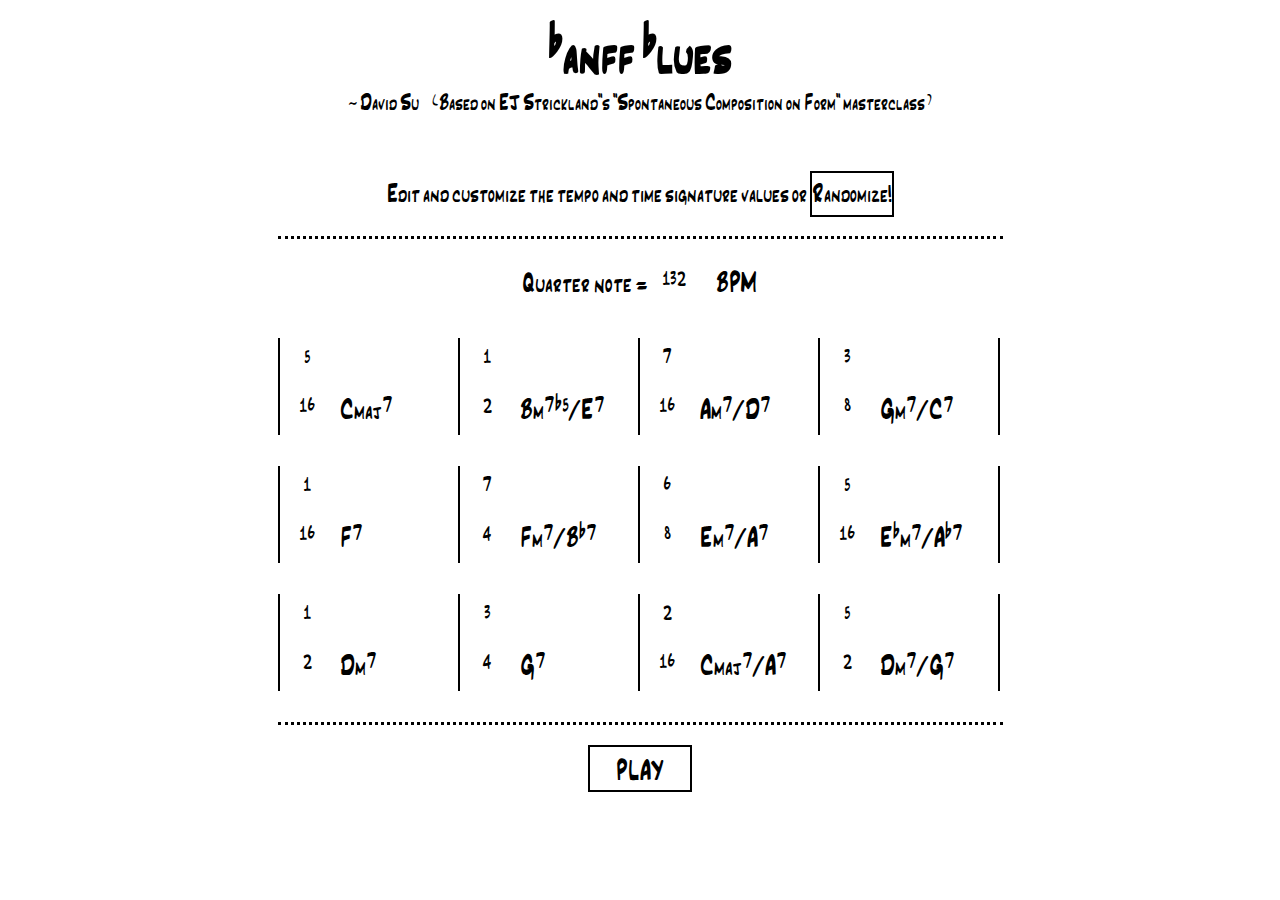
<file: index.html>
<html>
<meta name="viewport" content="width=device-width; initial-scale=0.5;"/>
	<head>
		<title>banff blues</title>
		<meta name="description" content="based on E.J. Strickland's 'Spontaneous Composition on Form' masterclass from the Banff 2013 International Jazz Workshop. Apply now for the 2014 workshop!">
		<meta property="og:image" content="http://usdivad.com/banffblues/screenshot.png">
		<div id="header">
			<h1><a href="http://www.banffcentre.ca/programs/program.aspx?id=1414" target="_blank">banff blues</a></h1>
			<div id="nm"><a href="http://usdivad.com/" target="_blank">~ David Su</a> <span id="ej">( Based on <a href="http://www.ejstrickland.com/" target="_blank">EJ Strickland</a>"s "Spontaneous Composition on Form" masterclass )</span></div>
		</div>
		<link rel="img_src" href="http://usdivad.com/banffblues/screenshot.png">
		<link rel="stylesheet" type="text/css" href="style.css">
	</head>
	<body>
	<div id="content">
		<div id="instructions">
			Edit and customize the tempo and time signature values or
			<span id="randomizeButton" class="button">Randomize!</span>
		</div>

		<div id="sheet">
			<div id="meta">
				<!--<div id="applyNow">Apply now!</div>-->
				<div id="tempoMarking">Quarter note = <input type="number" id="bpm" value="132"> BPM</div>
			</div>

			<div id="metro"></div>

			<!--the chord chart-->
			<div id="chords">
				<!--first four bars-->
				<div id="row0" class="row">
					<div id="bar0" class="bar">
					<input type="number" id="b0n" class="num" value="5"><br>
					<input type="number" id="b0d" class="den" value="16">
					Cmaj7
					</div>
					<div id="bar1" class="bar">
					<input type="number" id="b1n" class="num" value="1"><br>
					<input type="number" id="b1d" class="den" value="2">
					Bm7b5/E7
					</div>
					<div id="bar2" class="bar">
					<input type="number" id="b2n" class="num" value="7"><br>
					<input type="number" id="b2d" class="den" value="16">
					Am7/D7
					</div>
					<div id="bar3" class="bar">
					<input type="number" id="b3n" class="num" value="3"><br>
					<input type="number" id="b3d" class="den" value="8">
					Gm7/C7
					</div>
				</div>
				<!--next four bars-->
				<div id="row1" class="row">
					<div id="bar4" class="bar">
					<input type="number" id="b4n" class="num" value="1"><br>
					<input type="number" id="b4d" class="den" value="16">
					F7
					</div>
					<div id="bar5" class="bar">
					<input type="number" id="b5n" class="num" value="7"><br>
					<input type="number" id="b5d" class="den" value="4">
					Fm7/Bb7
					</div>
					<div id="bar6" class="bar">
					<input type="number" id="b6n" class="num" value="6"><br>
					<input type="number" id="b6d" class="den" value="8">
					Em7/A7
					</div>
					<div id="bar7" class="bar">
					<input type="number" id="b7n" class="num" value="5"><br>
					<input type="number" id="b7d" class="den" value="16">
					Ebm7/Ab7
					</div>
				</div>
				<!--last four bars-->
				<div id="row2" class="row">
					<div id="bar8" class="bar">
					<input type="number" id="b8n" class="num" value="1"><br>
					<input type="number" id="b8d" class="den" value="2">
					Dm7
					</div>
					<div id="bar9" class="bar">
					<input type="number" id="b9n" class="num" value="3"><br>
					<input type="number" id="b9d" class="den" value="4">
					G7
					</div>
					<div id="bar10" class="bar">
					<input type="number" id="b10n" class="num" value="2"><br>
					<input type="number" id="b10d" class="den" value="16">
					Cmaj7/A7
					</div>
					<div id="bar11" class="bar">
					<input type="number" id="b11n" class="num" value="5"><br>
					<input type="number" id="b11d" class="den" value="2">
					Dm7/G7
					</div>
				</div>		
			</div> <!--end chords-->
		</div> <!--end sheet-->	
		<div id="playButton" class="button">PLAY</div>
	</div> <!--end content-->

		<script type="text/javascript" src="./lib/jquery-1.10.2.min.js"></script>
		<script type="text/javascript" src="./lib/timbre.js"></script>
		<!--<script type="text/javascript" src="./lib/timbre.min.js"></script>-->
		<script type="text/javascript" src="playback.js"></script>
		<script type="text/javascript" src="bar.js"></script>
		<script type="text/javascript" src="main.js"></script>
		<!--google analytics-->
		<script>
		  (function(i,s,o,g,r,a,m){i['GoogleAnalyticsObject']=r;i[r]=i[r]||function(){
		  (i[r].q=i[r].q||[]).push(arguments)},i[r].l=1*new Date();a=s.createElement(o),
		  m=s.getElementsByTagName(o)[0];a.async=1;a.src=g;m.parentNode.insertBefore(a,m)
		  })(window,document,'script','//www.google-analytics.com/analytics.js','ga');

		  ga('create', 'UA-42212505-1', 'usdivad.com');
		  ga('send', 'pageview');

		</script>
	</body>
</html>
</file>
<file: style.css>
@font-face {
	font-family: inkpen;
	src: url(./lib/Inkpen2ChordsStd.otf);
}

html {
	font-family: inkpen;
	font-size: 30px;
}

input {
	font-family: inkpen;
	font-size: 28px;
	border-style: none;
	width: 60px;
	text-align: center;
}

a, a:visited {
	color: black;
	text-decoration: none;
}

a:hover {
	color: #A30000;
	text-decoration: none;
}

#header {
	margin: auto;
	text-align: center;
	padding-bottom: 50px;
}

#nm {
	margin-top: -60px;
	font-size: 80%;
}

#ej {
	padding-left: 10px;
}

#content {
	min-width: 10px;
	max-width: 725px; /*this magic number is bad*/
	min-height: 100px;
	margin: auto;
	padding-bottom: 50px;
	/*margin-top: -40px;*/
}

#meta {
	margin-top: 20px;
	margin-bottom: -20px;
	text-align: center;
}

#instructions {
	font-size: 90%;
	text-align: center;
	padding-bottom: 20px;
}

#sheet {
	max-width: 1000px;
	margin: auto;
	/*
	border-style: dotted;
	border-width: 2px;
	*/
	border-top-style: dotted;
	border-top-width: 3px;
	border-bottom-style: dotted;
	border-bottom-width: 3px;
	margin-bottom: 20px;	
}

#playButton {
	width: 100px;
	height: 30px;
	text-align: center;
	margin: auto;
	border-style: solid;
	border-width: 2px;
	padding-bottom: 12.5px;
	margin-top: 10px;
}

#randomizeButton {
	height: 15px;
	width: 125px;
	border-style: solid;
	border-width: 2px;
}

.button:hover, .button:active {
	color: #A30000;
}

.num, .den {
	width: 42px;
}

.row {
	width: 775px;
	height: 100px;
	float:none;
	padding-bottom: 28px;
}	

/*try using margins (centering) instead of hacky padding*/
.bar {
	margin: auto;
	padding-left: 14px;
	padding-right: 14px;
	/*margin-top: 20px;*/
	border-left: 2px;
	border-right: 2px;
	border-top: 0px;
	border-bottom: 0px;
	border-style: solid;
	border-color: black;
	width: 150px;
	float:left;
	margin-right: -2px;
	/*vertical-align: text-top;*/
}

#chords {
	padding-top: 15px;
}

#metro {
	max-width: 725px;
	height: 15px;
	background-color: #8EE000;
	margin-top: 10px;
	margin-bottom: 10px;
	opacity: 0;
}

#metro:active {

}

#applyNow {
	text-align: center;
	padding-bottom: 30px;
	float:left;
}
</file>
